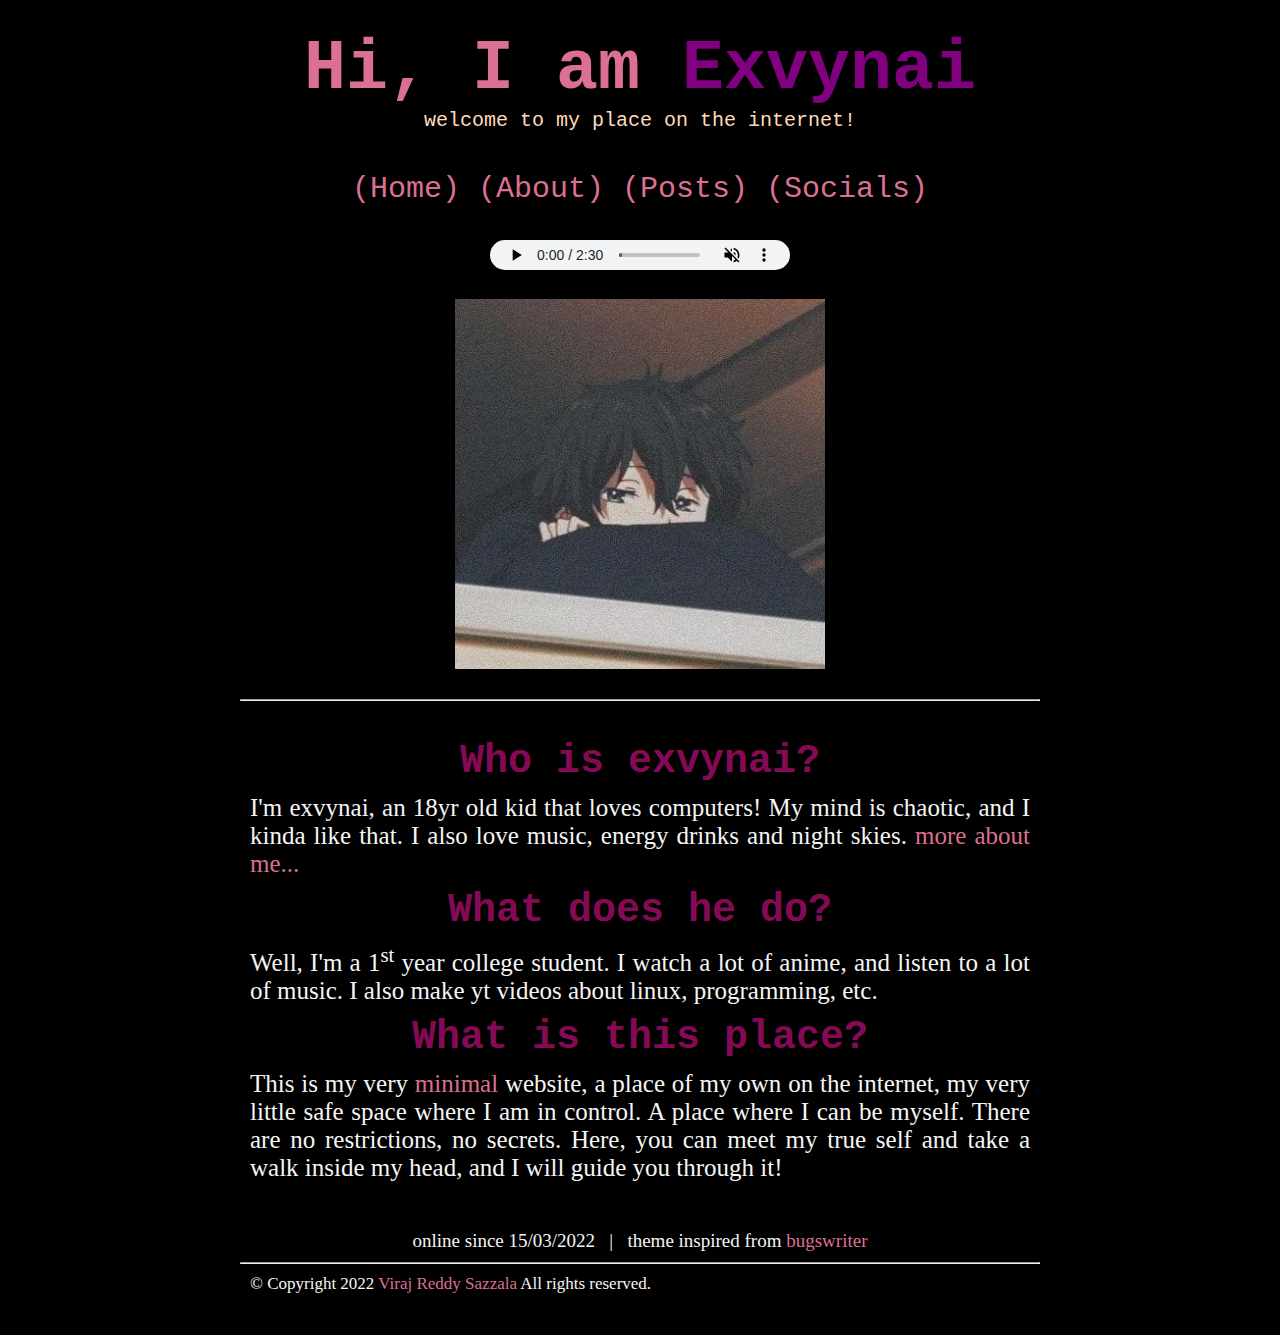
<file: index.html>
<!DOCTYPE html>
<html lang="en">
<head>
    <meta charset="UTF-8">
    <meta http-equiv="X-UA-Compatible" content="IE=edge">
    <meta name="viewport" content="width=device-width, initial-scale=1.0">
    <link rel="stylesheet" href="css/style.css">
    <link rel="icon" href="img/cat.jpeg" type="image/x-icon">
    <title>exvynai's panic room</title>
</head>
<body>

    <div class="header">
        <h1>Hi, I am <p>Exvynai</p> </h1> 
        <p>welcome to my place on the internet!</p>
    </div>

    <div class="main-pages">
        <nav>
            <a href="index.html">(Home)</a>
            <a href="pages/about-me.html">(About)</a>
            <a href="pages/posts.html">(Posts)</a>
            <a href="pages/socials.html">(Socials)</a>
        </nav>
        <br>
        <audio controls autoplay loop muted>
            <source src="audio/undertale-fallendown.mp3">
        </audio>
    </div>

    <div class="content">
        <div class="image">
            <img src="img/window-guy.jpeg" alt="avatar" id="resize-image">
        </div>
        <hr>
        <br>
        <h2>Who is exvynai?</h2>
        <p>I'm exvynai, an 18yr old kid that loves computers! My mind is chaotic, and I kinda like that. I also love music, energy drinks and night skies. <a href="pages/about-me.html">more about me...</a></p>
        
        <h2>What does he do?</h2>
        <p>Well, I'm a 1<sup>st</sup> year college student. I watch a lot of anime, and listen to a lot of music. I also make yt videos about linux, programming, etc.</p>

        <h2>What is this place?</h2>
        <p>This is my very <a href="http://motherfuckingwebsite.com/" target="_blank">minimal</a> website, a place of my own on the internet, my very little safe space where I am in control. A place where I can be myself. There are no restrictions, no secrets. Here, you can meet my true self and take a walk inside my head, and I will guide you through it!</p>

        <br>
        <p style="font-size: 19px; text-align: center;">online since 15/03/2022 &ensp;|&ensp; theme inspired from <a href="https://bugswriter.com/" target="_blank">bugswriter</a> </p> 
        <hr>
        <p style="font-size: 17px;">© Copyright 2022 <a href="https://exvynai.xyz">Viraj Reddy Sazzala</a> All rights reserved.</p>
        <br>
    </div>
    
</body>
</html>
</file>
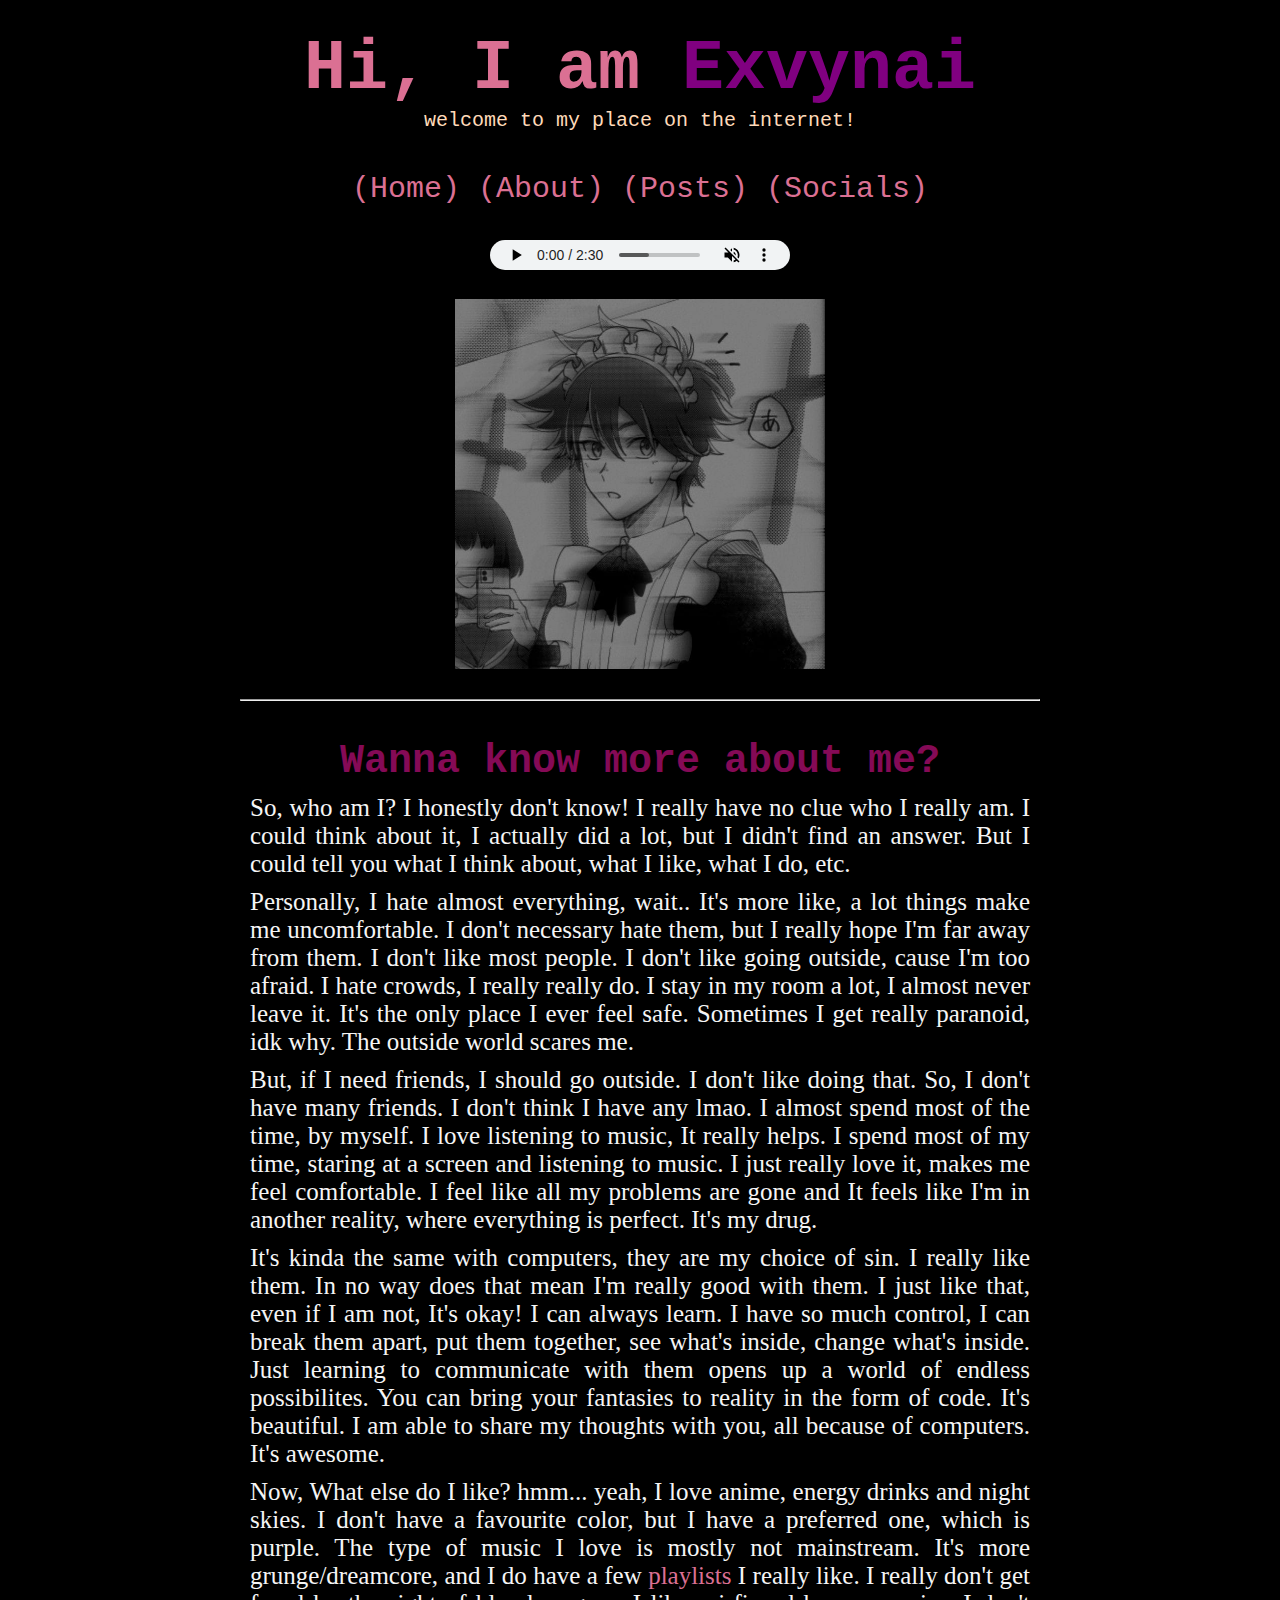
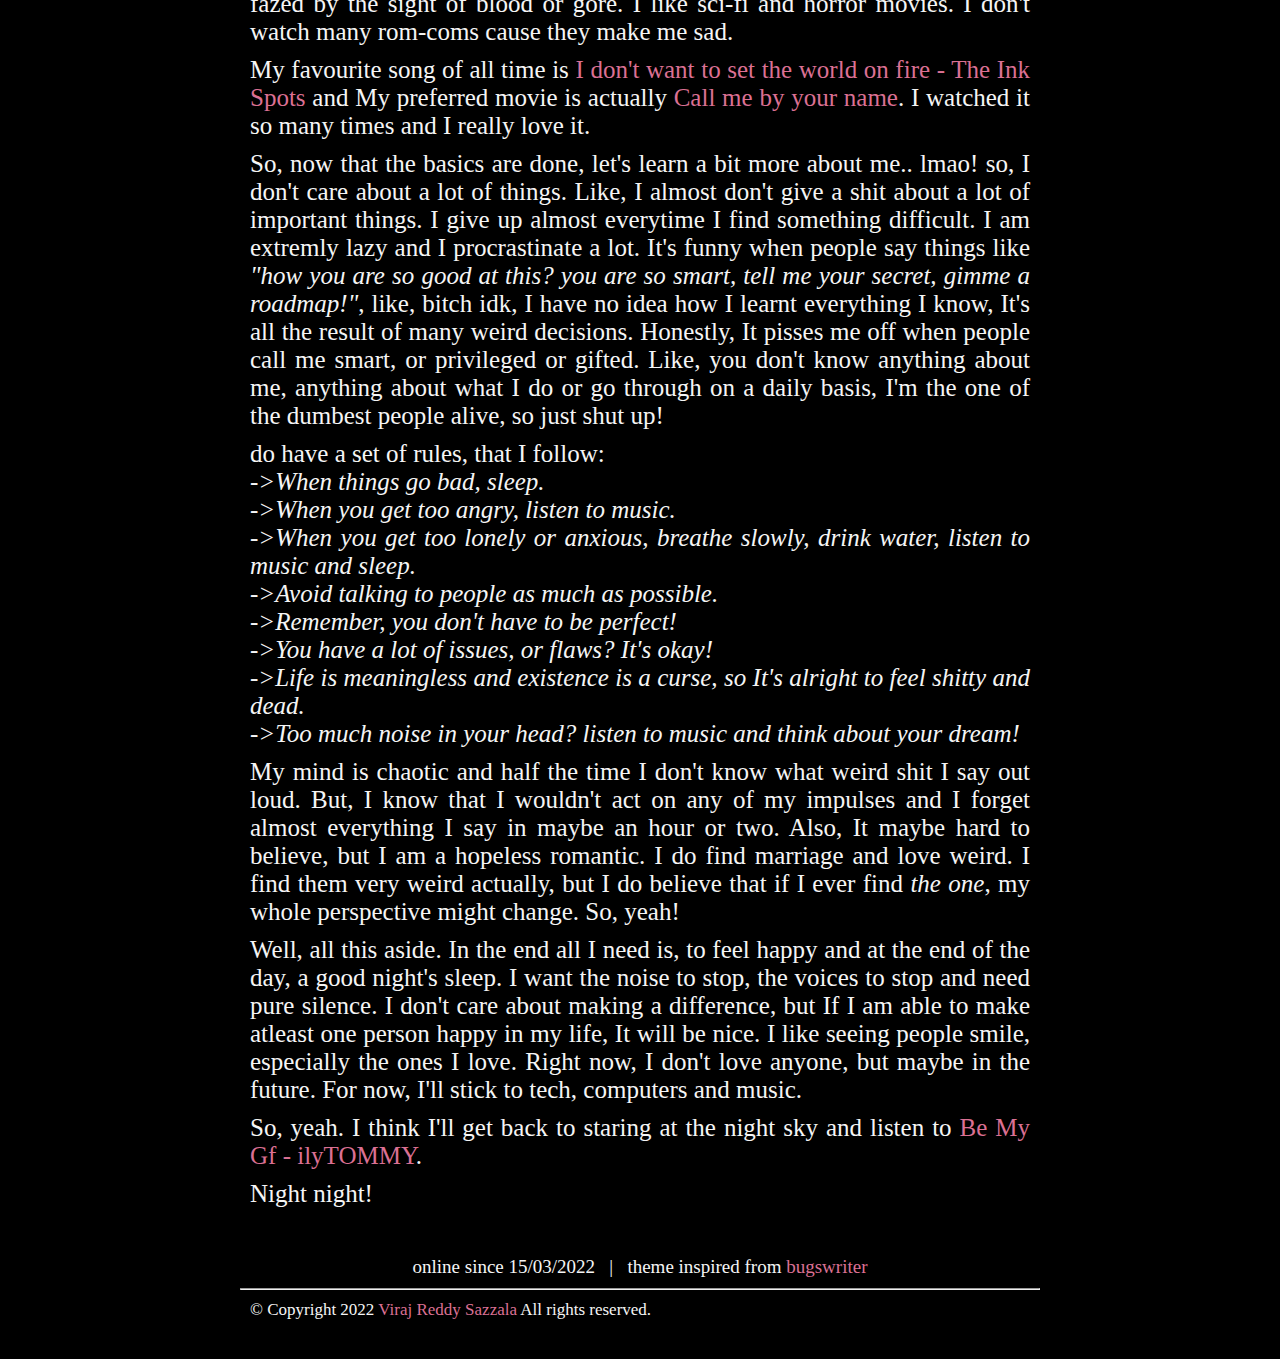
<file: pages/about-me.html>
<!DOCTYPE html>
<html lang="en">
<head>
    <meta charset="UTF-8">
    <meta http-equiv="X-UA-Compatible" content="IE=edge">
    <meta name="viewport" content="width=device-width, initial-scale=1.0">
    <link rel="stylesheet" href="../css/style.css">
    <link rel="icon" href="../img/cat.jpeg" type="image/x-icon">
    <title>more about me!</title>
</head>
<body>
    <div class="header">
        <h1>Hi, I am <p>Exvynai</p> </h1> 
        <p>welcome to my place on the internet!</p>
    </div>

    <div class="main-pages">
        <nav>
            <a href="../index.html">(Home)</a>
            <a href="about-me.html">(About)</a>
            <a href="posts.html">(Posts)</a>
            <a href="socials.html">(Socials)</a>
        </nav>
        <br>
        <audio controls autoplay loop muted>
            <source src="../audio/undertale-fallendown.mp3">
        </audio>
    </div>


    <div class="content">
        <div class="image">
            <img src="../img/maid-guy.jpeg" alt="" id="resize-image">
        </div>
        
        <hr>
        <br>
        <h2>Wanna know more about me?</h2>
        <p>
            So, who am I? I honestly don't know! I really have no clue who I really am. I could think about it, I actually did a lot, but I didn't find an answer. But I could tell you what I think about, what I like, what I do, etc. 
        </p>

        <p>
            Personally, I hate almost everything, wait.. It's more like, a lot things make me uncomfortable. I don't necessary hate them, but I really hope I'm far away from them. I don't like most people. I don't like going outside, cause I'm too afraid. I hate crowds, I really really do. I stay in my room a lot, I almost never leave it. It's the only place I ever feel safe. Sometimes I get really paranoid, idk why. The outside world scares me. 
        </p>

        <p>
            But, if I need friends, I should go outside. I don't like doing that. So, I don't have many friends. I don't think I have any lmao. I almost spend most of the time, by myself. I love listening to music, It really helps. I spend most of my time, staring at a screen and listening to music. I just really love it, makes me feel comfortable. I feel like all my problems are gone and It feels like I'm in another reality, where everything is perfect. It's my drug.
        </p>

        <p>
            It's kinda the same with computers, they are my choice of sin. I really like them. In no way does that mean I'm really good with them. I just like that, even if I am not, It's okay! I can always learn. I have so much control, I can break them apart, put them together, see what's inside, change what's inside. Just learning to communicate with them opens up a world of endless possibilites. You can bring your fantasies to reality in the form of code. It's beautiful. I am able to share my thoughts with you, all because of computers. It's awesome.
        </p>

        <p>
            Now, What else do I like? hmm... yeah, I love anime, energy drinks and night skies. I don't have a favourite color, but I have a preferred one, which is purple. The type of music I love is mostly not mainstream. It's more grunge/dreamcore, and I do have a few <a href="https://open.spotify.com/user/mfho3h051y3owrv4vgkpfnerr?si=614176055e6b4c7a" target="_blank">playlists</a> I really like. I really don't get fazed by the sight of blood or gore. I like sci-fi and horror movies. I don't watch many rom-coms cause they make me sad. 
        </p>

        <p>
            My favourite song of all time is <a href="https://youtu.be/TmIwm5RElRs" target="_blank">I don't want to set the world on fire - The Ink Spots</a> and My preferred movie is actually <a href="https://en.wikipedia.org/wiki/Call_Me_by_Your_Name_(film)" target="_blank">Call me by your name</a>. I watched it so many times and I really love it. 
        </p>

        <p>
            So, now that the basics are done, let's learn a bit more about me.. lmao! so, I don't care about a lot of things. Like, I almost don't give a shit about a lot of important things. I give up almost everytime I find something difficult. I am extremly lazy and I procrastinate a lot. It's funny when people say things like <i>"how you are so good at this? you are so smart, tell me your secret, gimme a roadmap!"</i>, like, bitch idk, I have no idea how I learnt everything I know, It's all the result of many weird decisions. Honestly, It pisses me off when people call me smart, or privileged or gifted. Like, you don't know anything about me, anything about what I do or go through on a daily basis, I'm the one of the dumbest people alive, so just shut up!
        </p>

        <p>
            do have a set of rules, that I follow:<br>
            <i>  
                ->When things go bad, sleep. <br>
                ->When you get too angry, listen to music. <br>
                ->When you get too lonely or anxious, breathe slowly, drink water, listen to music and sleep. <br>
                ->Avoid talking to people as much as possible. <br>
                ->Remember, you don't have to be perfect! <br>
                ->You have a lot of issues, or flaws? It's okay! <br>
                ->Life is meaningless and existence is a curse, so It's alright to feel shitty and dead. <br>
                ->Too much noise in your head? listen to music and think about your dream!
            </i>
        </p>

        <p>
            My mind is chaotic and half the time I don't know what weird shit I say out loud. But, I know that I wouldn't act on any of my impulses and I forget almost everything I say in maybe an hour or two. Also, It maybe hard to believe, but I am a hopeless romantic. I do find marriage and love weird. I find them very weird actually, but I do believe that if I ever find <i>the one</i>, my whole perspective might change. So, yeah!
        </p>

        <p>
            Well, all this aside. In the end all I need is, to feel happy and at the end of the day, a good night's sleep. I want the noise to stop, the voices to stop and need pure silence. I don't care about making a difference, but If I am able to make atleast one person happy in my life, It will be nice. I like seeing people smile, especially the ones I love. Right now, I don't love anyone, but maybe in the future. For now, I'll stick to tech, computers and music. 
        </p>

        <p>
            So, yeah. I think I'll get back to staring at the night sky and listen to <a href="https://www.youtube.com/watch?v=WqA71c85oyI" target="_blank">Be My Gf - ilyTOMMY</a>. 
        </p>

        <p>Night night!</p>
        
        <br>
        <p style="font-size: 19px; text-align: center;">online since 15/03/2022 &ensp;|&ensp; theme inspired from <a href="https://bugswriter.com/" target="_blank">bugswriter</a> </p> 
        <hr>
        <p style="font-size: 17px;">© Copyright 2022 <a href="https://exvynai.xyz">Viraj Reddy Sazzala</a> All rights reserved.</p>
        <br>
    </div>

</body>
</html>
</file>
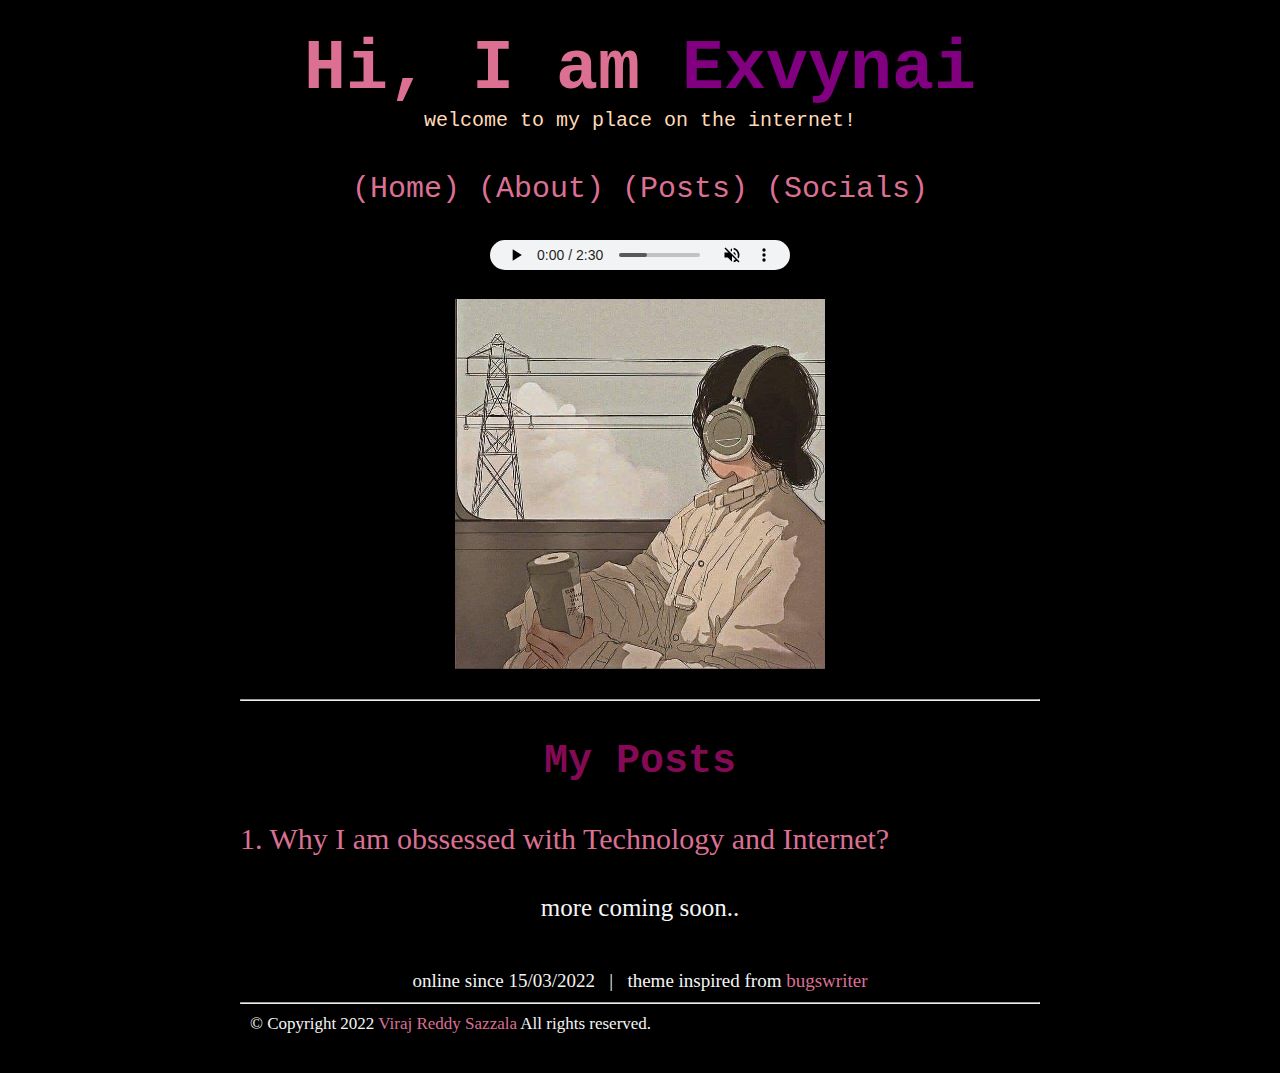
<file: pages/posts.html>
<!DOCTYPE html>
<html lang="en">
<head>
    <meta charset="UTF-8">
    <meta http-equiv="X-UA-Compatible" content="IE=edge">
    <meta name="viewport" content="width=device-width, initial-scale=1.0">
    <link rel="stylesheet" href="../css/style.css">
    <link rel="icon" href="../img/cat.jpeg" type="image/x-icon">
    <title>exvynai's posts</title>
</head>
<body>
    <div class="header">
        <h1>Hi, I am <p>Exvynai</p> </h1> 
        <p>welcome to my place on the internet!</p>
    </div>

    <div class="main-pages">
        <nav>
            <a href="../index.html">(Home)</a>
            <a href="about-me.html">(About)</a>
            <a href="posts.html">(Posts)</a>
            <a href="socials.html">(Socials)</a>
        </nav>
        <br>
        <audio controls autoplay loop muted>
            <source src="../audio/undertale-fallendown.mp3">
        </audio>
    </div>

    <div class="content">
        <div class="image">
            <img src="../img/headphones-girl.jpeg" alt="" id="resize-image">
        </div>
        
        <hr>
        <br>
        <h2>My Posts</h2>
        <br>

        <a href="posts/why-i-love-tech-and-internet.html" class="posts">1. Why I am obssessed with Technology and Internet?</a>

        <br>
        <br>
        <p style="text-align: center;">more coming soon..</p>
        <br>
        <p style="font-size: 19px; text-align: center;">online since 15/03/2022 &ensp;|&ensp; theme inspired from <a href="https://bugswriter.com/" target="_blank">bugswriter</a> </p> 
        <hr>
        <p style="font-size: 17px;">© Copyright 2022 <a href="https://exvynai.xyz">Viraj Reddy Sazzala</a> All rights reserved.</p>
        <br>
    </div>
    
</body>
</html>
</file>
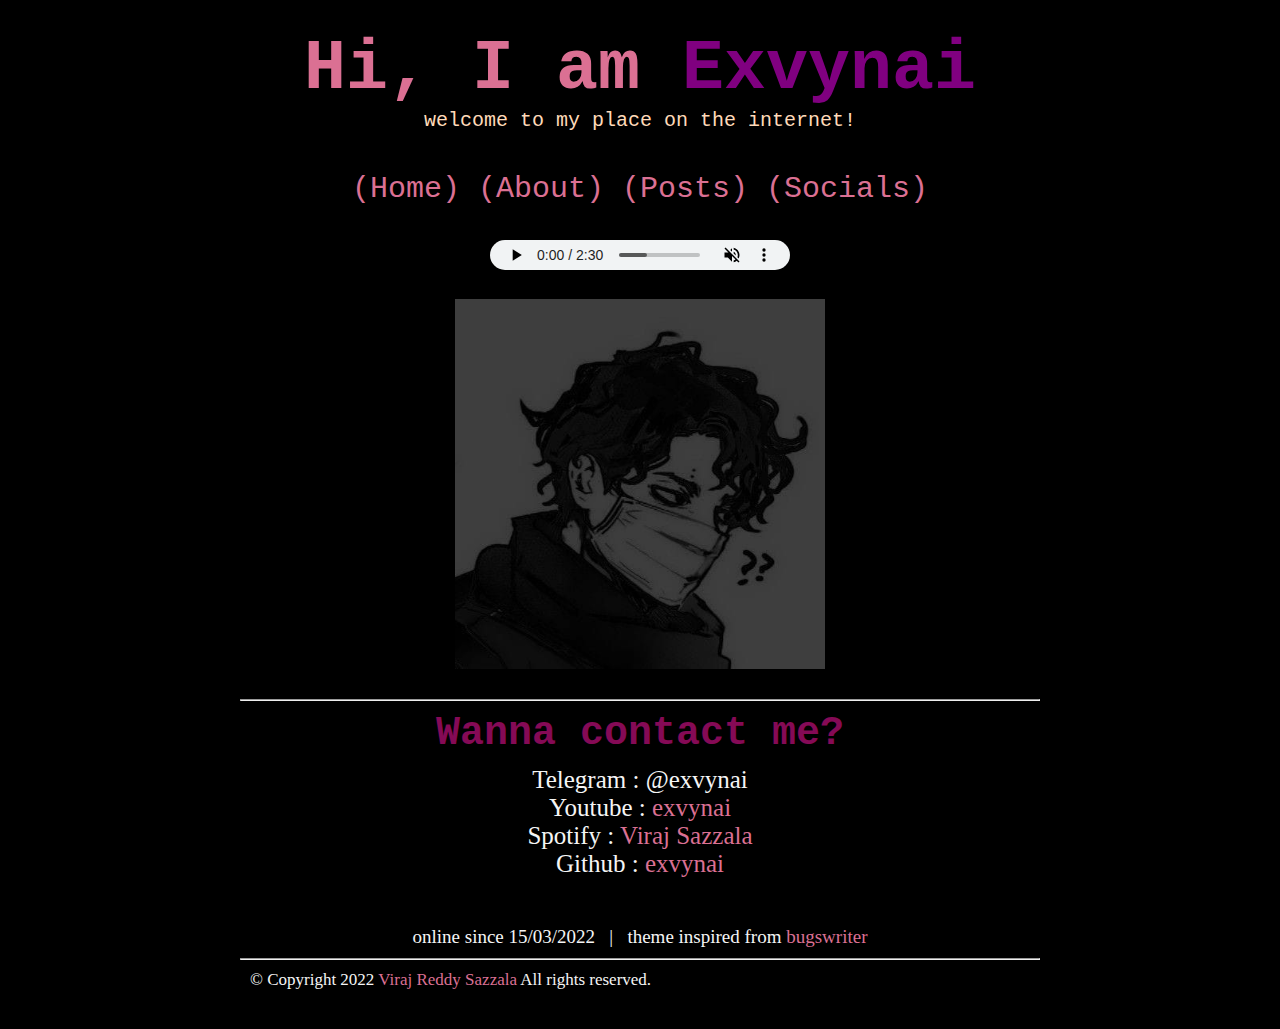
<file: pages/socials.html>
<!DOCTYPE html>
<html lang="en">
<head>
    <meta charset="UTF-8">
    <meta http-equiv="X-UA-Compatible" content="IE=edge">
    <meta name="viewport" content="width=device-width, initial-scale=1.0">
    <link rel="stylesheet" href="../css/style.css">
    <link rel="icon" href="../img/cat.jpeg" type="image/x-icon">
    <title>exvynai's posts</title>
</head>
<body>
    <div class="header">
        <h1>Hi, I am <p>Exvynai</p> </h1> 
        <p>welcome to my place on the internet!</p>
    </div>

    <div class="main-pages">
        <nav>
            <a href="../index.html">(Home)</a>
            <a href="about-me.html">(About)</a>
            <a href="posts.html">(Posts)</a>
            <a href="socials.html">(Socials)</a>
        </nav>
        <br>
        <audio controls autoplay loop muted>
            <source src="../audio/undertale-fallendown.mp3">
        </audio>
    </div>

    <div class="content">
        <div class="image">
            <img src="../img/guy-with-mask.jpeg" alt="" id="resize-image">
        </div>

        <hr>
        <h2>Wanna contact me?</h2>
        <p style="text-align: center;">
            Telegram : @exvynai <br>
            Youtube  : <a href="https://www.youtube.com/channel/UCG85pwBwSSRQwjKcx3wOCew" target="_blank">exvynai</a> <br>
            Spotify  : <a href="https://open.spotify.com/user/mfho3h051y3owrv4vgkpfnerr?si=d37TrYIQRYC9azKOtlsDhA&utm_source=copy-link" target="_blank">Viraj Sazzala</a> <br>
            Github   : <a href="https://github.com/exvynai" target="_blank">exvynai</a>
        </p>
        
        <br>
        <p style="font-size: 19px; text-align: center;">online since 15/03/2022 &ensp;|&ensp; theme inspired from <a href="https://bugswriter.com/" target="_blank">bugswriter</a> </p> 
        <hr>
        <p style="font-size: 17px;">© Copyright 2022 <a href="https://exvynai.xyz">Viraj Reddy Sazzala</a> All rights reserved.</p>
        <br>
    </div>
    
</body>
</html>
</file>
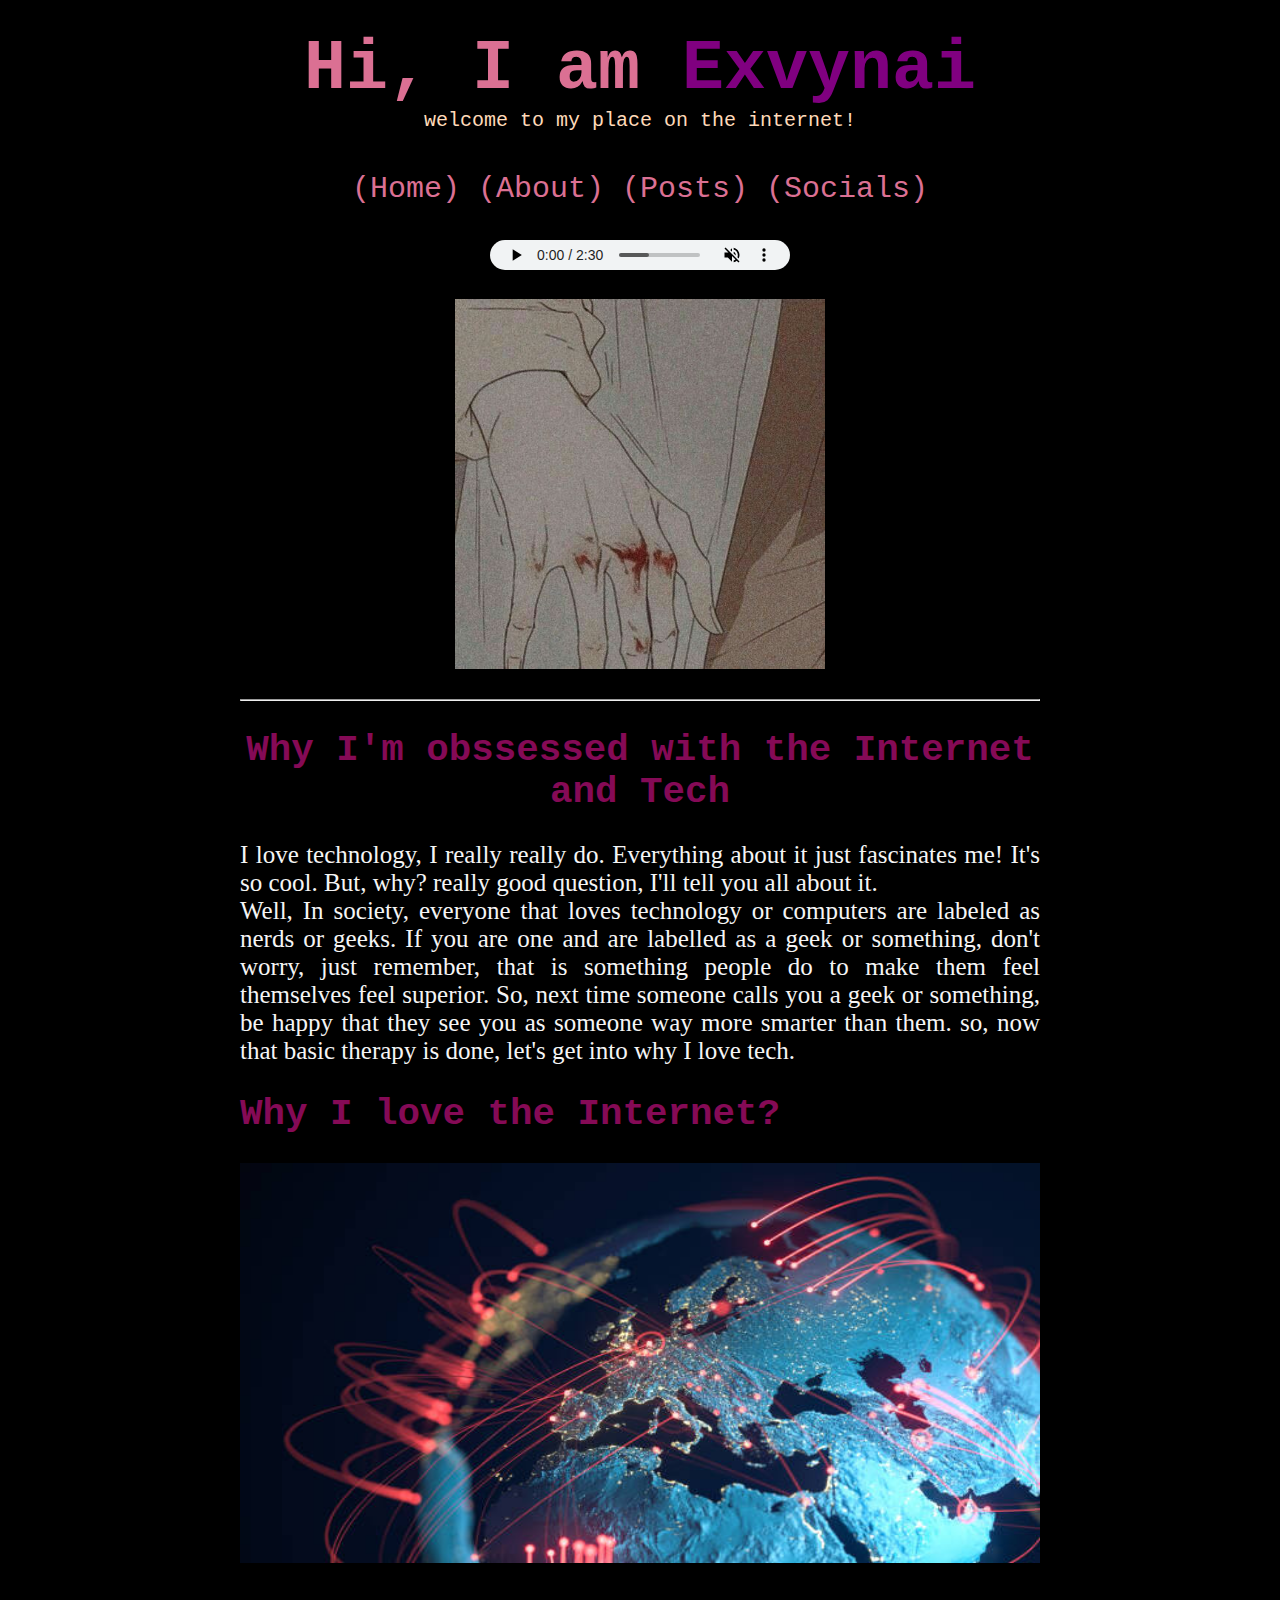
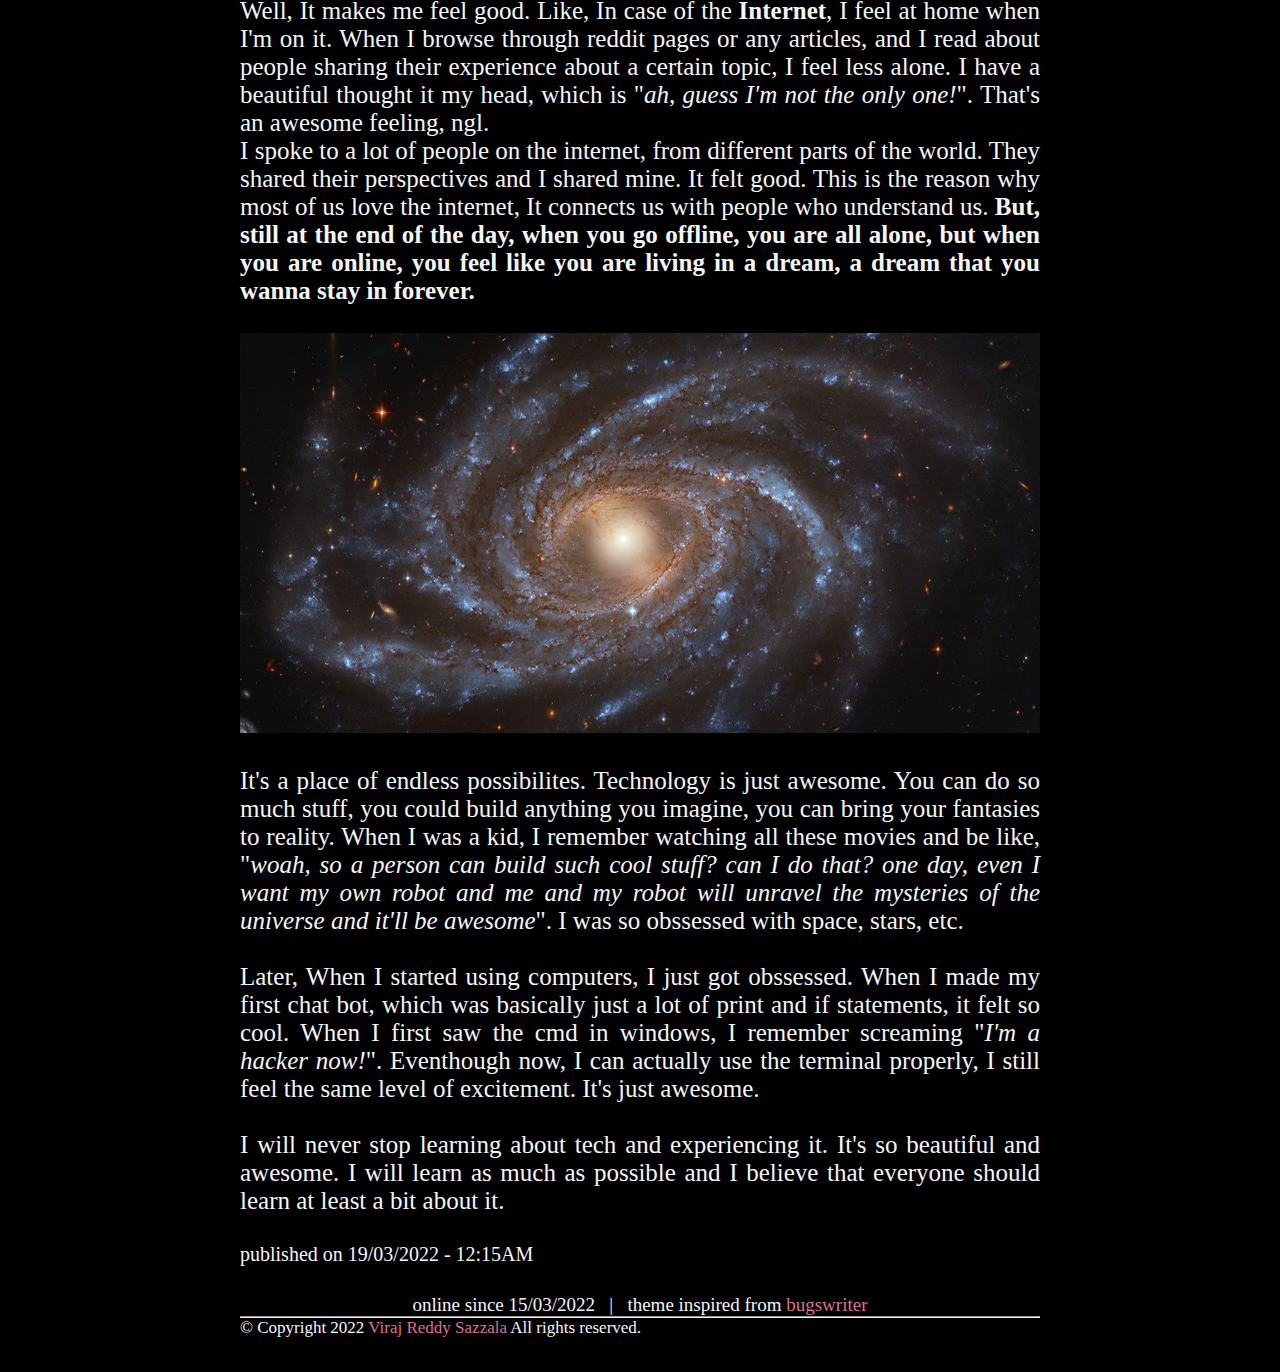
<file: pages/posts/why-i-love-tech-and-internet.html>
<!DOCTYPE html>
<html lang="en">
<head>
    <meta charset="UTF-8">
    <meta http-equiv="X-UA-Compatible" content="IE=edge">
    <meta name="viewport" content="width=device-width, initial-scale=1.0">
    <link rel="stylesheet" href="../../css/style.css">
    <link rel="icon" href="../../img/cat.jpeg" type="image/x-icon">
    <title>exvynai's posts</title>
</head>
<body>
    <div class="header">
        <h1>Hi, I am <p>Exvynai</p> </h1> 
        <p>welcome to my place on the internet!</p>
    </div>

    <div class="main-pages">
        <nav>
            <a href="../../index.html">(Home)</a>
            <a href="../about-me.html">(About)</a>
            <a href="../posts.html">(Posts)</a>
            <a href="../socials.html">(Socials)</a>
        </nav>
        <br>
        <audio controls autoplay loop muted>
            <source src="../../audio/undertale-fallendown.mp3">
        </audio>
    </div>

    <div class="content">
        <div class="image">
            <img src="../../img/hands-hurt.jpeg" alt="" id="resize-image">
        </div>
        <hr>
        <br>

        <div>
            <h2 style="text-align: center;">Why I'm obssessed with the Internet and Tech</h2>
            <br>
            <p>
                I love technology, I really really do. Everything about it just fascinates me! It's so cool. But, why? really good question, I'll tell you all about it. <br> 
                Well, In society, everyone that loves technology or computers are labeled as nerds or geeks. If you are one and are labelled as a geek or something, don't worry, just remember, that is something people do to make them feel themselves feel superior. So, next time someone calls you a geek or something, be happy that they see you as someone way more smarter than them. so, now that basic therapy is done, let's get into why I love tech.
            </p>
            <br>

            <h2>Why I love the Internet?</h2>
            
            <br>
            <img src="../../img/internet.jpg" alt="internetimg" style="height: 400px; width: 800px;">
            <br>
            <br>

            <p>
                Well, It makes me feel good. Like, In case of the <b>Internet</b>, I feel at home when I'm on it. When I browse through reddit pages or any articles, and I read about people sharing their experience about a certain topic, I feel less alone. I have a beautiful thought it my head, which is "<i>ah, guess I'm not the only one!</i>". That's an awesome feeling, ngl. <br>
                I spoke to a lot of people on the internet, from different parts of the world. They shared their perspectives and I shared mine. It felt good. This is the reason why most of us love the internet, It connects us with people who understand us. <b>But, still at the end of the day, when you go offline, you are all alone, but when you are online, you feel like you are living in a dream, a dream that you wanna stay in forever.</b>
            </p>
            
            <br>
            <img src="../../img/galaxy.jpg" alt="galaxyimg" style="height: 400px; width: 800px;">
            <br>
            <br>

            <p>
                It's a place of endless possibilites. Technology is just awesome. You can do so much stuff, you could build anything you imagine, you can bring your fantasies to reality. When I was a kid, I remember watching all these movies and be like, "<i>woah, so a person can build such cool stuff? can I do that? one day, even I want my own robot and me and my robot will unravel the mysteries of the universe and it'll be awesome</i>". I was so obssessed with space, stars, etc. 
            </p>
            <br>
            <p>
                Later, When I started using computers, I just got obssessed. When I made my first chat bot, which was basically just a lot of print and if statements, it felt so cool. When I first saw the cmd in windows, I remember screaming "<i>I'm a hacker now!</i>". Eventhough now, I can actually use the terminal properly, I still feel the same level of excitement. It's just awesome. 
            </p>
            <br>
            <p>
                I will never stop learning about tech and experiencing it. It's so beautiful and awesome. I will learn as much as possible and I believe that everyone should learn at least a bit about it. 
            </p>

            <br>
            <p style="font-size: 20px;">published on 19/03/2022 - 12:15AM</p>
    
        </div>



        <footer>
            <br>
            <p style="font-size: 19px; text-align: center;">online since 15/03/2022 &ensp;|&ensp; theme inspired from <a href="https://bugswriter.com/" target="_blank">bugswriter</a> </p> 
            <hr>
            <p style="font-size: 17px;">© Copyright 2022 <a href="https://exvynai.xyz">Viraj Reddy Sazzala</a> All rights reserved.</p>
            <br>
        </footer>
    </div>
    
</body>
</html>
</file>
<file: css/style.css>
* {
    padding: 0;
    margin: 0;
}

body {
    background-color: black;
}

h2 {
    font-family: monospace;
    color: rgb(133, 10, 86);
}

p, li {
    color: whitesmoke;
    list-style: none;
}

a {
    text-decoration: none;
    color: palevioletred;
}

audio {
    height: 30px;
    width: 300px;
}

/*top header*/
.header {
    font-family:'Courier New', Courier, monospace;
    text-align: center;
    padding: 20px;
    margin: 10px auto;
}

.header>:nth-child(1) {
    font-size: 70px;
    color: palevioletred;
}

.header>:nth-child(1)>p {
    display: inline;
    font-size: 70px;
    color: purple;
}

.header>:nth-child(2) {
    color: peachpuff;
    font-size: 20px;
}

/*main pages*/
.main-pages {
    font-family: 'Courier New', Courier, monospace;
    font-size: 30px;
    text-align: center;
    margin: 20px auto;
}

/*body*/
.content {
    font-size: 25px;
    text-align: justify;
    height: 500px;
    width: 800px;
    margin: 10px auto;
}

.image {
    text-align: center;
    display: flex;
    justify-content: center;
    margin-bottom: 30px;
}

.content>h2 {
    text-align: center;
    font-size: 40px;
    margin: 10px;
}

.content>p {
    margin: 10px;
}

#resize-image {
    height: 370px;
    width: 370px;
}

/*posts*/
.posts {
    font-size: 30px;
}
</file>
